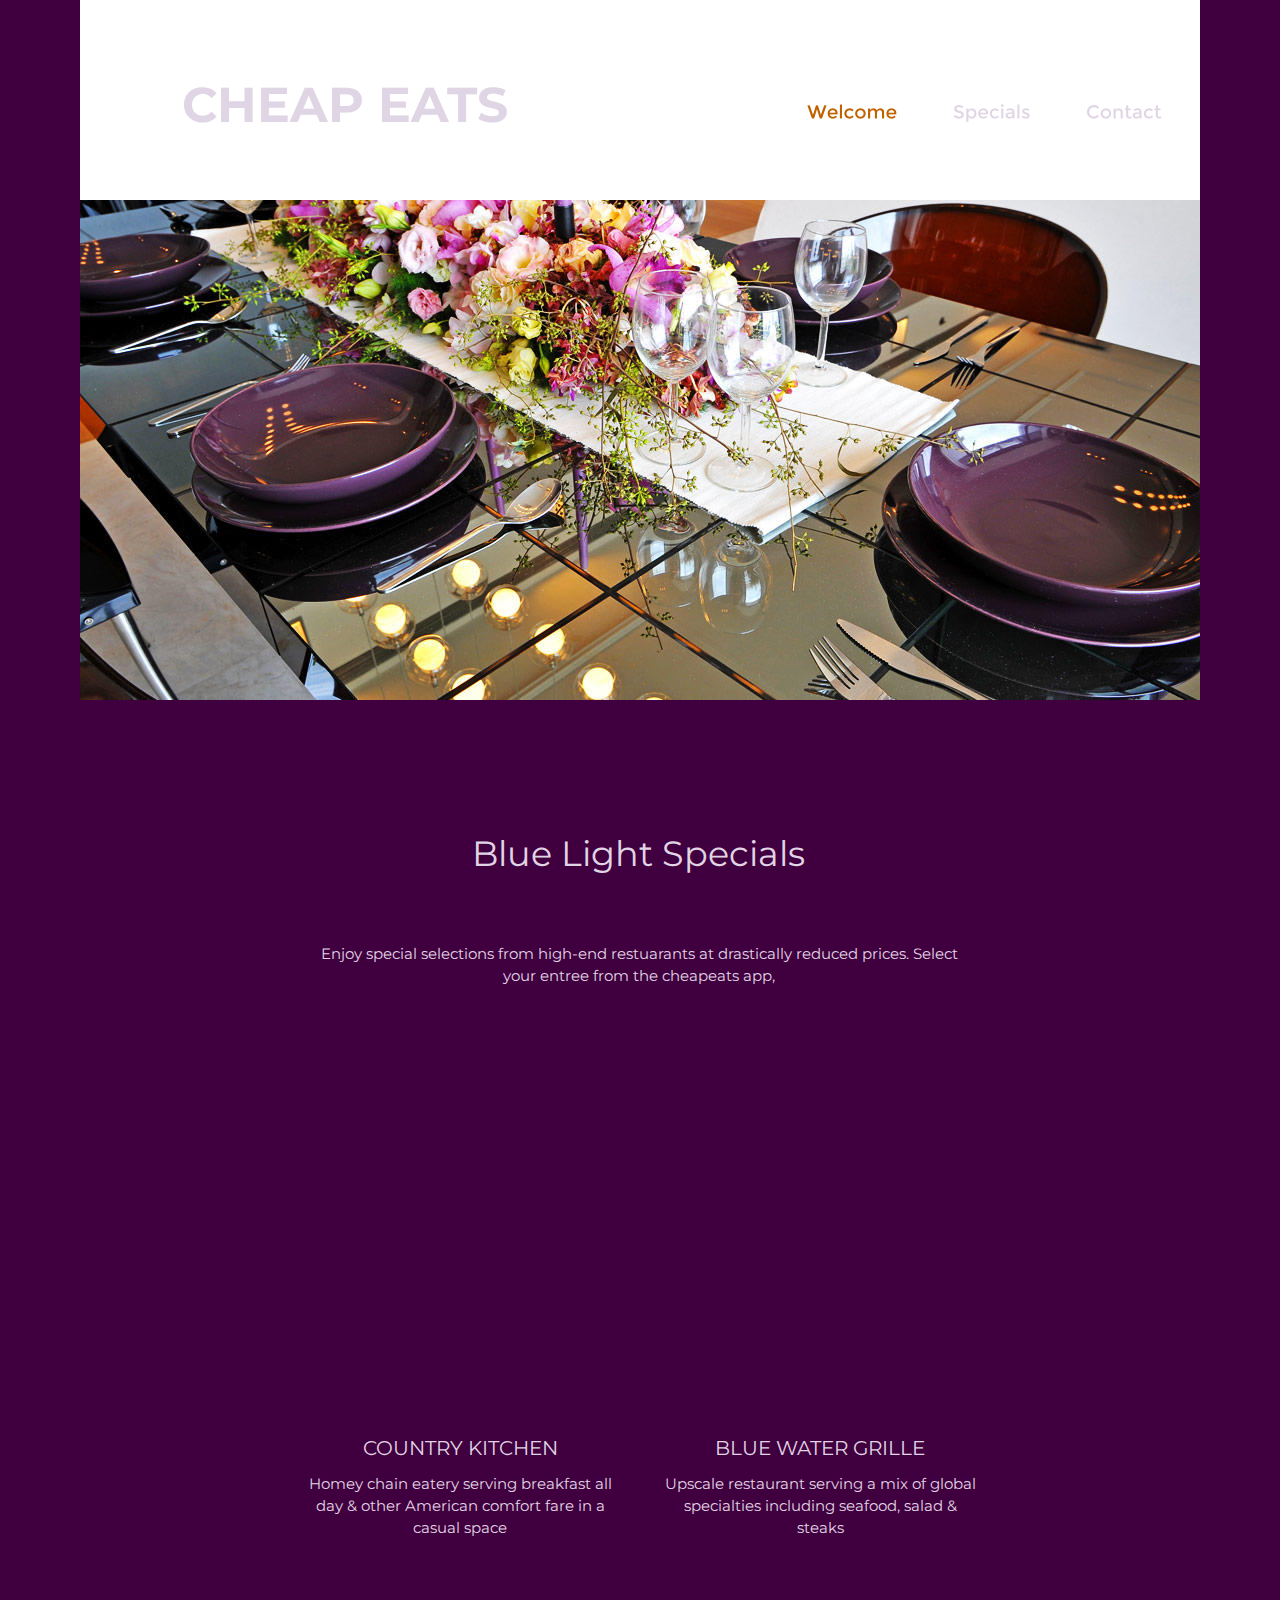
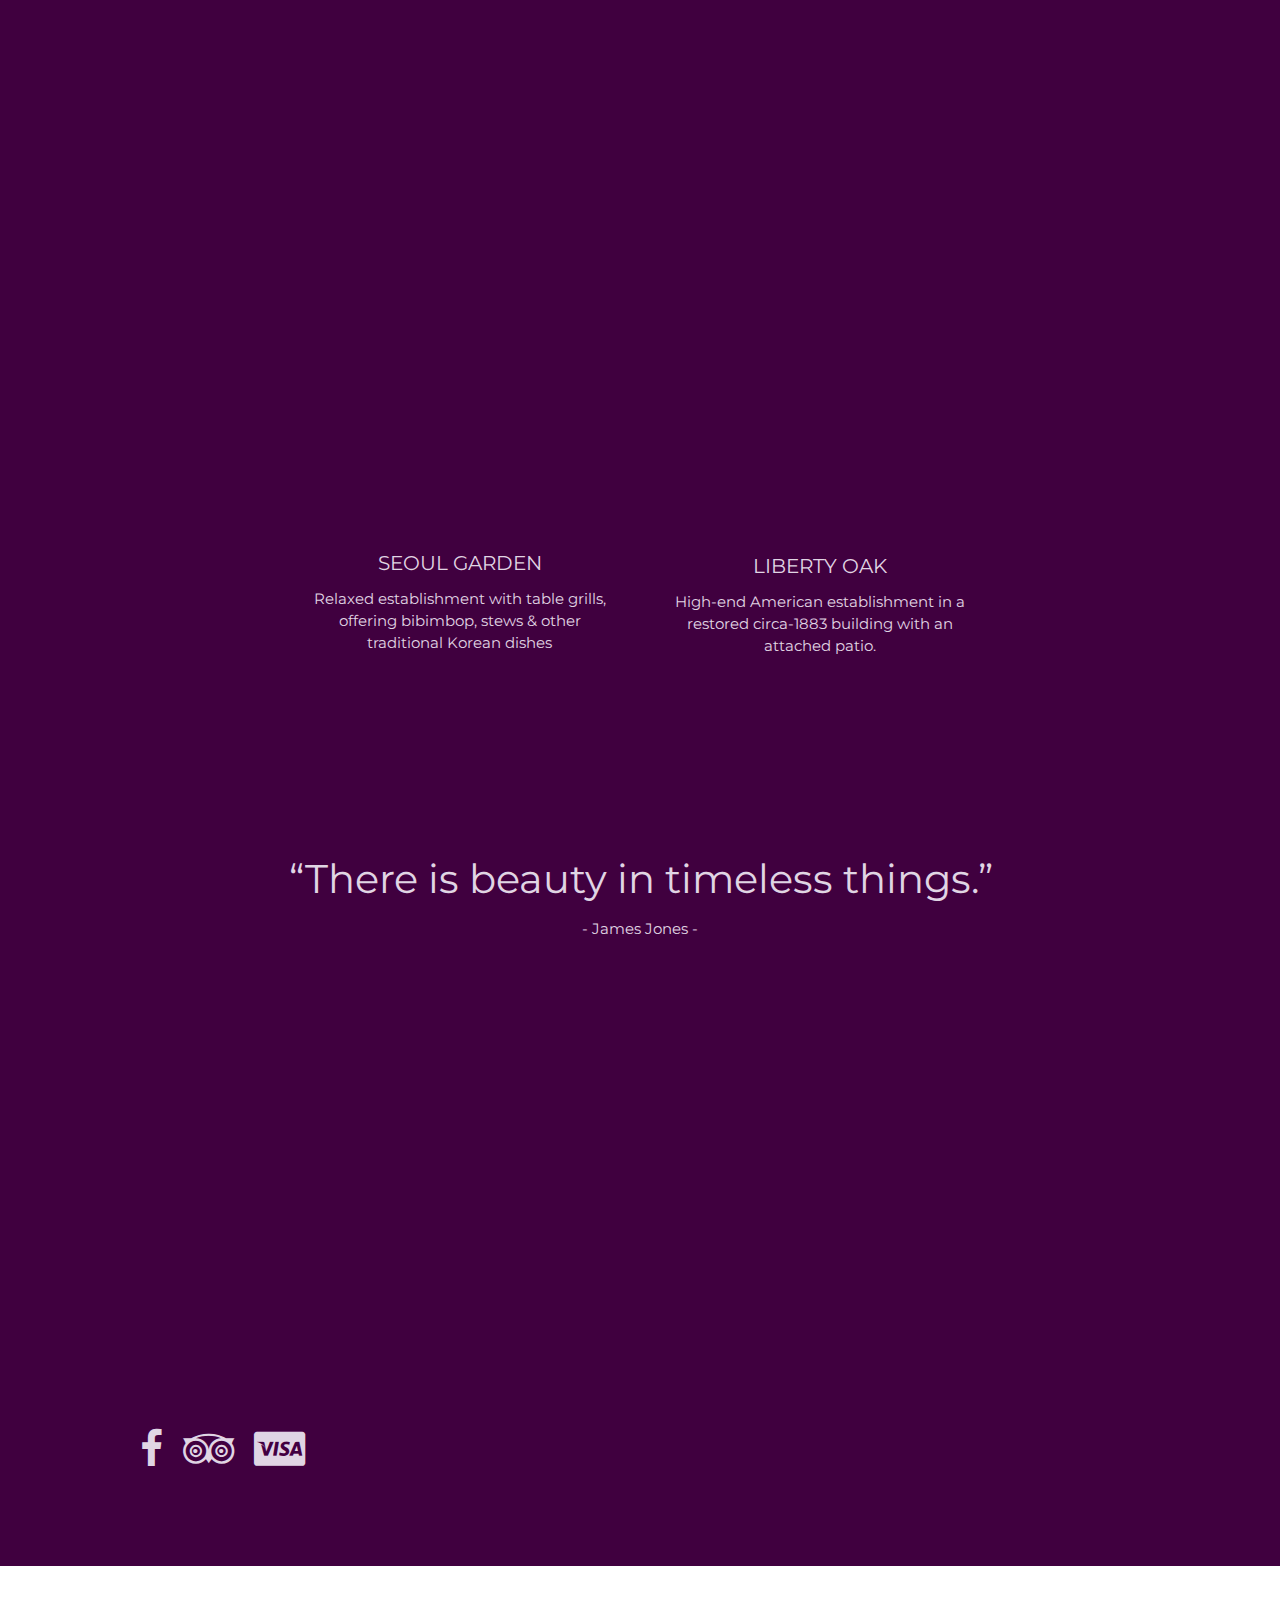
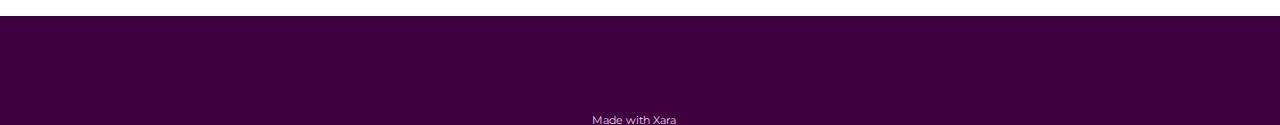
<file: index.htm>
<!DOCTYPE html>
<html>
<head>
 <meta http-equiv="X-UA-Compatible" content="IE=EDGE"/>
 <meta charset="utf-8"/>
 <meta name="Generator" content="Xara HTML filter v.8.8.0.483"/>
 <meta name="XAR Files" content="index_htm_files/xr_files.txt"/>
 <title>index</title>
 <meta name="viewport" content="width=device-width, initial-scale=1" />
 <link rel="stylesheet" href="index_htm_files/xr_fonts.css"/>
 <script><!--
 if(navigator.userAgent.indexOf('MSIE')!=-1 || navigator.userAgent.indexOf('Trident')!=-1){ document.write('<link rel="stylesheet" href="index_htm_files/xr_fontsie.css"/>');}
 --></script>
 <script>document.documentElement.className="xr_bgh0";</script>
 <link rel="stylesheet" href="index_htm_files/xr_main.css"/>
 <link rel="stylesheet" href="index_htm_files/xr_text.css"/>
 <link rel="stylesheet" href="index_htm_files/custom_styles.css"/>
 <script src="index_htm_files/roe.js"></script>
 <script src="index_htm_files/prs4.js"></script>
 <link rel="stylesheet" href="index_htm_files/xr_all.css" id="xr_mvcss"/>
 <!--[if lt IE 9]><link rel="stylesheet" href="index_htm_files/xr_ie.css"/><![endif]-->
 <script> var xr_multivar=1;xr_ios_ini2();</script>
 <script src="index_htm_files/jquery.js"></script>
 <link rel="stylesheet" href="index_htm_files/ani.css"/>
</head>
<body class="xr_bgb0">
<div class="xr_ap" id="xr_xrii"  style="width: 100%; height: 100%; min-width: 1120px; min-height: 3325px; top:0%; left:0%; overflow:hidden;">
<div class="xr_ap" id="xr_bph" style="width: 100%; height: 100%; left: 0px; top: 0px; overflow: hidden;">
<div class="xr_ar xr_mvp_2 xr_mvpo " style="width: 100%; height: 100%;">
<div class="xr_pbd">
</div>
</div>
</div>
<div class="xr_strb  xr_mvp_1 " style="top: 0px; left: 0px; width: 100%; min-width: 1120px; position: absolute;">
 <span class="xr_ar" style=" left: 0px; width: 100%; height: 50px; top: 3166px; position: absolute; background-color: #FFFFFF;"></span>
</div>
<div class="xr_strb  xr_mvp_2  xr_mvpo " style="top: 0px; left: 0px; width: 100%; min-width: 451px; position: absolute;">
 <span class="xr_ar" style=" left: 0px; width: 100%; height: 25px; top: 3551px; position: absolute; background-color: #FFFFFF;"></span>
</div>
<!--[if gte IE 9]><!-->
<div id="xr_xr" class="xr_noc" style="top:0px; position:relative; text-align:left; margin:0 auto;" onmousedown="xr_mm(event);">
<!--<![endif]-->
<!--[if lt IE 9]>
<div class="xr_ap" id="xr_xr" style="width: 1120px; height: 3325px; top:0px; left:50%; margin-left: -560px; text-align: left;">
<![endif]-->
 <script>var xr_xr=document.getElementById("xr_xr");xr_rxc();</script>
<div id="xr_td" class="xr_td">
<div id="xr_mvp_1" class="xr_mvp_1 xr_bgn_0_-768_4061" style="position:absolute; width:1120px; height:3325px;">
<div class="xr_ap xr_xri_" style="width: 1120px; height: 3325px;">
<div class="xr_group">
 <span class="xr_ar" style="left:0px;top:0px;width:1120px;height:200px; background-color: #FFFFFF;"></span>
</div>
<div class="xr_group">
 <div class="xr_txt Heading_1" style="position: absolute; left:102px; top:122px; width:308px; height:10px;font-size:48.71px;font-feature-settings:'kern','liga' 0,'clig' 0,'calt' 0;">
  <h1 class="xr_tl Heading_1" style="top: -47.14px;font-size:48.71px;margin:0;"><a href="./index.htm" onclick="return(xr_nn());" onmousemove="xr_mo(this,0)" ><span class="Heading_1" style="font-size:48.71px;">CHEAP EATS</span></a></h1>
 </div>
</div>
 <img class="xr_ap" id="CheapEatsSplashScreen" src="index_htm_files/4.jpg" alt="" title="" style="left:0px;top:200px;width:1120px;height:500px;"/>
 <div class="xr_txt xr_s0" style="position: absolute; left:219px; top:1418px; width:320px; height:10px;font-size:15px;font-feature-settings:'kern','liga' 0,'clig' 0,'calt' 0;">
  <h2 class="xr_tc Heading_2" style="left: 50.83px; top: 18px; width: 221px;margin:0;">COUNTRY KITCHEN</h2>
  <span class="xr_tc Normal_Text" style="left: -8.15px; top: 55.81px; width: 343px;font-size:15px;">Homey chain eatery serving breakfast all </span>
  <span class="xr_tc Normal_Text" style="left: -0.89px; top: 77.75px; width: 328px;font-size:15px;">day & other American comfort fare in a </span>
  <span class="xr_tc Normal_Text" style="left: 108.31px; top: 99.68px; width: 106px;font-size:15px;">casual space</span>
 </div>
<div class="xr_group">
 <span class="xr_trigo_xr_ce0" style="display:block;position:absolute;left:221px;top:1098px;width:320px;height:320px;z-index:-1;"></span>
 <div class="xr_ap xr_ac" id="xr_xpxr_2" style="left:0; top:0; visibility: hidden; display: none;">
 <img class="xr_rn_ xr_ap" src="index_htm_files/74.jpg" alt="" title="" style="left:221px;top:1098px;width:320px;height:320px;"/>
 </div>
</div>
 <div class="xr_txt xr_s0" style="position: absolute; left:578px; top:1418px; width:320px; height:10px;font-size:15px;font-feature-settings:'kern','liga' 0,'clig' 0,'calt' 0;">
  <h2 class="xr_tc Heading_2" style="left: 45.95px; top: 18px; width: 233px;margin:0;">BLUE WATER GRILLE</h2>
  <span class="xr_tc Normal_Text" style="left: -11.85px; top: 55.81px; width: 353px;font-size:15px;">Upscale restaurant serving a mix of global </span>
  <span class="xr_tc Normal_Text" style="left: 7.63px; top: 77.75px; width: 314px;font-size:15px;">specialties including seafood, salad & </span>
  <span class="xr_tc Normal_Text" style="left: 136.02px; top: 99.68px; width: 53px;font-size:15px;">steaks</span>
 </div>
<div class="xr_group">
 <span class="xr_trigo_xr_ce1" style="display:block;position:absolute;left:580px;top:1098px;width:320px;height:320px;z-index:-1;"></span>
 <div class="xr_ap xr_ac" id="xr_xpxr_4" style="left:0; top:0; visibility: hidden; display: none;">
 <img class="xr_rn_ xr_ap" src="index_htm_files/75.jpg" alt="" title="" style="left:580px;top:1098px;width:320px;height:320px;"/>
 </div>
</div>
 <div class="xr_txt xr_s0" style="position: absolute; left:220px; top:2133px; width:320px; height:10px;font-size:15px;font-feature-settings:'kern','liga' 0,'clig' 0,'calt' 0;">
  <h2 class="xr_tc Heading_2" style="left: 69.64px; top: 18px; width: 181px;margin:0;">SEOUL GARDEN</h2>
  <span class="xr_tc Normal_Text" style="left: -3.6px; top: 55.81px; width: 332px;font-size:15px;">Relaxed establishment with table grills, </span>
  <span class="xr_tc Normal_Text" style="left: 22.39px; top: 77.75px; width: 280px;font-size:15px;">offering bibimbop, stews & other </span>
  <span class="xr_tc Normal_Text" style="left: 56.45px; top: 99.68px; width: 207px;font-size:15px;">traditional Korean dishes</span>
 </div>
<div class="xr_group">
 <span class="xr_trigo_xr_ce2" style="display:block;position:absolute;left:221px;top:1813px;width:320px;height:320px;z-index:-1;"></span>
 <div class="xr_ap xr_ac" id="xr_xpxr_6" style="left:0; top:0; visibility: hidden; display: none;">
 <img class="xr_rn_ xr_ap" src="index_htm_files/76.jpg" alt="" title="" style="left:221px;top:1813px;width:320px;height:320px;"/>
 </div>
</div>
 <div class="xr_txt xr_s0" style="position: absolute; left:579px; top:2136px; width:320px; height:10px;font-size:15px;font-feature-settings:'kern','liga' 0,'clig' 0,'calt' 0;">
  <h2 class="xr_tc Heading_2" style="left: 86.99px; top: 18px; width: 149px;margin:0;">LIBERTY OAK</h2>
  <span class="xr_tc Normal_Text" style="left: 0.88px; top: 55.81px; width: 325px;font-size:15px;">High-end American establishment in a </span>
  <span class="xr_tc Normal_Text" style="left: 11.86px; top: 77.75px; width: 303px;font-size:15px;">restored circa-1883 building with an </span>
  <span class="xr_tc Normal_Text" style="left: 97.93px; top: 99.68px; width: 127px;font-size:15px;">attached patio.</span>
 </div>
<div class="xr_group">
 <span class="xr_trigo_xr_ce3" style="display:block;position:absolute;left:580px;top:1816px;width:320px;height:320px;z-index:-1;"></span>
 <div class="xr_ap xr_ac" id="xr_xpxr_8" style="left:0; top:0; visibility: hidden; display: none;">
 <img class="xr_rn_ xr_ap" src="index_htm_files/77.jpg" alt="" title="" style="left:580px;top:1816px;width:320px;height:320px;"/>
 </div>
</div>
 <div class="xr_txt xr_s0" style="position: absolute; left:203px; top:2493px; width:711px; height:10px;font-feature-settings:'kern','liga' 0,'clig' 0,'calt' 0;">
  <span class="xr_tc Big_Text" style="left: -35.39px; top: -38.71px; width: 786px;">“There is beauty in timeless things.”</span>
  <span class="xr_tc Normal_Text" style="left: 291.31px; top: 25.91px; width: 132px;font-size:15px;">- James Jones -</span>
 </div>
<div class="xr_group">
</div>
<div class="xr_group">
 <div class="xr_txt Normal_Text Small_Text" style="position: absolute; left:512px; top:3324px; width:85px; height:10px;font-feature-settings:'kern','liga' 0,'clig' 0,'calt' 0;">
  <span class="xr_tl Normal_Text Small_Text" style="top: -10.65px;"><a href="http://www.xara.com/link/?1212140" onclick="return(xr_nn());" onmousemove="xr_mo(this,0)" >Made with Xara</a></span>
 </div>
</div>
 <div class="xr_txt xr_s0" style="position: absolute; left:219px; top:918px; width:655px; height:10px;font-feature-settings:'kern','liga' 0,'clig' 0,'calt' 0;">
  <span class="xr_tc Normal_Text" style="left: -20.57px; top: 25.91px; width: 726px;font-size:15px;">Enjoy special selections from high-end restuarants at drastically reduced prices. Select </span>
  <span class="xr_tc Normal_Text" style="left: 187.46px; top: 47.85px; width: 310px;font-size:15px;">your entree from the cheapeats app, </span>
 </div>
<div class="xr_group">
 <div class="xr_txt Icon_Small" style="position: absolute; left:40px; top:3063px; width:186px; height:10px;font-size:40px;font-feature-settings:'kern','liga' 0,'clig' 0,'calt' 0;color:#E0D5E4;">
  <span class="xr_tl Icon_Small" style="top: -34.28px;font-size:40px;color:#E0D5E4;">&#32;&nbsp;<a href="http://www.xara.com/link" onclick="return(xr_nn());" onmousemove="xr_mo(this,0)" ></a>&nbsp; <a href="http://www.xara.com/link" onclick="return(xr_nn());" onmousemove="xr_mo(this,0)" ></a>&nbsp; <a href="http://www.xara.com/link" onclick="return(xr_nn());" onmousemove="xr_mo(this,0)" ></a></span>
 </div>
</div>
<div class="xr_xpos" style="position:absolute; left: 701px; top: 87px; width:406px; height:50px;">
<div id="xr_nb1" class="xr_ar">
 <div class="xr_ar xr_nb0">
 <a href="javascript:;" onclick="return(xr_nn());">
  <img class="xr_rn_ xr_ap" src="index_htm_files/137.png" alt="Welcome" title="" onmousemove="xr_mo(this,0,event)" style="left:0px;top:0px;width:141px;height:50px;"/>
  <img class="xr_rn_ xr_ap xr_rs" src="index_htm_files/141.png" alt="Welcome" title="" onmousemove="xr_mo(this,0)" style="left:0px;top:0px;width:141px;height:50px;"/>
 </a>
 </div>
 <div class="xr_ar xr_nb0">
 <a href="specials.htm" onclick="return(xr_nn());">
  <img class="xr_rn_ xr_ap" src="index_htm_files/138.png" alt="Specials" title="" onmousemove="xr_mo(this,0,event)" style="left:147px;top:0px;width:128px;height:50px;"/>
  <img class="xr_rn_ xr_ap xr_ro xr_ro0 xr_tt3" src="index_htm_files/142.png" alt="Specials" title="" onmousemove="xr_mo(this,0)" style="left:147px;top:0px;width:128px;height:50px;"/>
 </a>
 </div>
 <div class="xr_ar xr_nb0">
 <a href="contact.htm" target="_self" onclick="return(xr_nn());">
  <img class="xr_rn_ xr_ap" src="index_htm_files/139.png" alt="Contact" title="" onmousemove="xr_mo(this,0,event)" style="left:280px;top:0px;width:126px;height:50px;"/>
  <img class="xr_rn_ xr_ap xr_ro xr_ro0 xr_tt3" src="index_htm_files/143.png" alt="Contact" title="" onmousemove="xr_mo(this,0)" style="left:280px;top:0px;width:126px;height:50px;"/>
 </a>
 </div>
</div>
</div>
 <div class="xr_txt Big_Text" style="position: absolute; left:559px; top:803px; width:328px; height:10px;font-size:35.09px;font-feature-settings:'kern','liga' 0,'clig' 0,'calt' 0;">
  <span class="xr_tc Big_Text" style="left: -183.1px; top: 28.88px; width: 366px;font-size:35.09px;">Blue Light Specials</span>
 </div>
 <div id="xr_xo0" class="xr_ap" style="left:0; top:0; width:1120px; height:100px; visibility:hidden; z-index:3;">
 <a href="" onclick="return(false);" onmousedown="xr_ppir(this);">
 </a>
 </div>
 <div id="xr_xd0"></div>
</div>
</div>
<div id="xr_mvp_2" class="xr_mvp_2 xr_bgn_1_-768_4312 xr_mvpo" style="position:absolute; width:451px; height:3576px;">
<div class="xr_ap xr_xri_" style="width: 451px; height: 3576px;">
<div class="xr_group">
 <span class="xr_ar" style="left:-57px;top:5px;width:566px;height:50px; background-color: #FFFFFF;"></span>
</div>
<div class="xr_group">
 <div class="xr_txt Heading_1" style="position: absolute; left:-32px; top:44px; width:155px; height:10px;font-size:40.08px;font-feature-settings:'kern','liga' 0,'clig' 0,'calt' 0;">
  <h1 class="xr_tl Heading_1" style="top: -38.79px;font-size:40.08px;margin:0;"><span class="Heading_1" style="width:156.88px;font-size:40.08px;display:inline-block;-ms-transform-origin: 0%;-webkit-transform-origin: 0%;transform-origin: 0%;-webkit-transform: scaleX(0.609);-moz-transform: scaleX(0.609);-o-transform: scaleX(0.609);transform: scaleX(0.609);"><a href="./index.htm" onclick="return(xr_nn());" onmousemove="xr_mo(this,6)" >CHEAP EATS</a></span></h1>
 </div>
</div>
 <img class="xr_rn_ xr_ap" src="index_htm_files/87.jpg" alt="" title="" style="left:-58px;top:55px;width:566px;height:375px;"/>
 <div class="xr_txt xr_s0" style="position: absolute; left:68px; top:1075px; width:316px; height:10px;font-feature-settings:'kern','liga' 0,'clig' 0,'calt' 0;">
  <h2 class="xr_tc Heading_2" style="left: 58.68px; top: 18px; width: 199px;font-size:18px;margin:0;">COUNTRY KITCHEN</h2>
  <span class="xr_tc Normal_Text" style="left: -0.04px; top: 53.13px; width: 320px;">Homey chain eatery serving breakfast all </span>
  <span class="xr_tc Normal_Text" style="left: 6.73px; top: 73.6px; width: 306px;">day & other American comfort fare in a </span>
  <span class="xr_tc Normal_Text" style="left: 108.65px; top: 94.08px; width: 99px;">casual space</span>
 </div>
<div class="xr_group">
 <img class="xr_rn_ xr_ap" src="index_htm_files/81.jpg" alt="" title="" style="left:68px;top:759px;width:316px;height:316px;"/>
</div>
 <div class="xr_txt xr_s0" style="position: absolute; left:68px; top:1723px; width:317px; height:10px;font-feature-settings:'kern','liga' 0,'clig' 0,'calt' 0;">
  <h2 class="xr_tc Heading_2" style="left: 53.56px; top: 18px; width: 210px;font-size:18px;margin:0;">BLUE WATER GRILLE</h2>
  <span class="xr_tc Normal_Text" style="left: -4.27px; top: 53.13px; width: 329px;">Upscale restaurant serving a mix of global </span>
  <span class="xr_tc Normal_Text" style="left: -12.77px; top: 73.6px; width: 343px;">specialties including seafood, salad & steaks</span>
 </div>
<div class="xr_group">
 <img class="xr_rn_ xr_ap" src="index_htm_files/82.jpg" alt="" title="" style="left:68px;top:1406px;width:317px;height:317px;"/>
</div>
 <div class="xr_txt xr_s0" style="position: absolute; left:68px; top:2256px; width:317px; height:10px;font-feature-settings:'kern','liga' 0,'clig' 0,'calt' 0;">
  <h2 class="xr_tc Heading_2" style="left: 77.02px; top: 18px; width: 163px;font-size:18px;margin:0;">SEOUL GARDEN</h2>
  <span class="xr_tc Normal_Text" style="left: 5.65px; top: 53.13px; width: 310px;">Relaxed establishment with table grills, </span>
  <span class="xr_tc Normal_Text" style="left: -12.23px; top: 73.6px; width: 345px;">offering bibimbop, stews & other traditional </span>
  <span class="xr_tc Normal_Text" style="left: 103.83px; top: 94.08px; width: 109px;">Korean dishes</span>
 </div>
<div class="xr_group">
 <img class="xr_rn_ xr_ap" src="index_htm_files/83.jpg" alt="" title="" style="left:68px;top:1939px;width:317px;height:317px;"/>
</div>
 <div class="xr_txt xr_s0" style="position: absolute; left:68px; top:2787px; width:317px; height:10px;font-feature-settings:'kern','liga' 0,'clig' 0,'calt' 0;">
  <h2 class="xr_tc Heading_2" style="left: 91.64px; top: 18px; width: 134px;font-size:18px;margin:0;">LIBERTY OAK</h2>
  <span class="xr_tc Normal_Text" style="left: 8.8px; top: 53.13px; width: 303px;">High-end American establishment in a </span>
  <span class="xr_tc Normal_Text" style="left: 19.05px; top: 73.6px; width: 283px;">restored circa-1883 building with an </span>
  <span class="xr_tc Normal_Text" style="left: 99.37px; top: 94.08px; width: 118px;">attached patio.</span>
 </div>
<div class="xr_group">
 <img class="xr_rn_ xr_ap" src="index_htm_files/84.jpg" alt="" title="" style="left:68px;top:2470px;width:317px;height:317px;"/>
</div>
 <div class="xr_txt xr_s0" style="position: absolute; left:48px; top:3035px; width:275px; height:10px;font-size:30px;font-feature-settings:'kern','liga' 0,'clig' 0,'calt' 0;">
  <span class="xr_tc Big_Text" style="left: 4.3px; top: -29.03px; width: 316px;font-size:30px;">“There is beauty in </span>
  <span class="xr_tc Big_Text" style="left: 21.14px; top: 11.19px; width: 274px;font-size:30px;">timeless things.”</span>
  <span class="xr_tc Normal_Text" style="left: 96.23px; top: 62.4px; width: 124px;">- James Jones -</span>
 </div>
<div class="xr_group">
</div>
<div class="xr_group">
 <div class="xr_txt Normal_Text Small_Text" style="position: absolute; left:186px; top:3450px; width:77px; height:10px;font-size:10px;font-feature-settings:'kern','liga' 0,'clig' 0,'calt' 0;color:#BF6200;">
  <span class="xr_tl Normal_Text Small_Text" style="top: -9.68px;font-size:10px;color:#BF6200;"><span class="Normal_Text Small_Text" style="width:78.42px;font-size:10px;color:#BF6200;display:inline-block;-ms-transform-origin: 0%;-webkit-transform-origin: 0%;transform-origin: 0%;-webkit-transform: scaleX(0.992);-moz-transform: scaleX(0.992);-o-transform: scaleX(0.992);transform: scaleX(0.992);"><a href="http://www.xara.com/link/?1212140" onclick="return(xr_nn());" onmousemove="xr_mo(this,6)" >Made with Xara</a></span></span>
 </div>
</div>
<div class="xr_group">
 <div class="xr_txt Icon_Small" style="position: absolute; left:123px; top:3338px; width:186px; height:10px;font-size:40px;font-feature-settings:'kern','liga' 0,'clig' 0,'calt' 0;color:#E0D5E4;">
  <span class="xr_tl Icon_Small" style="top: -34.28px;font-size:40px;color:#E0D5E4;">&#32;&nbsp;<a href="http://www.xara.com/link%20" onclick="return(xr_nn());" onmousemove="xr_mo(this,6)" >&nbsp; </a>&nbsp; <a href="http://www.xara.com/link%20" onclick="return(xr_nn());" onmousemove="xr_mo(this,6)" ></a></span>
 </div>
</div>
 <div class="xr_txt xr_s0" style="position: absolute; left:72px; top:528px; width:310px; height:10px;font-size:30px;font-feature-settings:'kern','liga' 0,'clig' 0,'calt' 0;">
  <span class="xr_tc Normal_Text" style="left: 7.11px; top: 22.19px; width: 306px;">Enjoy special selections from high-end </span>
  <span class="xr_tc Normal_Text" style="left: 0.06px; top: 42.66px; width: 320px;">restuarants at drastically reduced prices. </span>
  <span class="xr_tc Normal_Text" style="left: -11.08px; top: 63.13px; width: 342px;">Select your entree from the cheapeats app, </span>
 </div>
<div class="xr_xpos" style="position:absolute; left: 187px; top: 10px; width:315px; height:40px;">
<div id="xr_nb5" class="xr_ar">
 <div class="xr_ar xr_nb0">
 <a href="javascript:;" onclick="return(xr_nn());">
  <img class="xr_rn_ xr_ap" src="index_htm_files/236.png" alt="Welcome" title="" onmousemove="xr_mo(this,6,event)" style="left:0px;top:0px;width:113px;height:40px;"/>
  <img class="xr_rn_ xr_ap xr_rs" src="index_htm_files/239.png" alt="Welcome" title="" onmousemove="xr_mo(this,6)" style="left:0px;top:0px;width:113px;height:40px;"/>
 </a>
 </div>
 <div class="xr_ar xr_nb0">
 <a href="specials.htm" onclick="return(xr_nn());">
  <img class="xr_rn_ xr_ap" src="index_htm_files/237.png" alt="Specials" title="" onmousemove="xr_mo(this,6,event)" style="left:112px;top:0px;width:103px;height:40px;"/>
  <img class="xr_rn_ xr_ap xr_ro xr_ro0 xr_tt3" src="index_htm_files/240.png" alt="Specials" title="" onmousemove="xr_mo(this,6)" style="left:112px;top:0px;width:103px;height:40px;"/>
 </a>
 </div>
 <div class="xr_ar xr_nb0">
 <a href="contact.htm" target="_self" onclick="return(xr_nn());">
  <img class="xr_rn_ xr_ap" src="index_htm_files/238.png" alt="Contact" title="" onmousemove="xr_mo(this,6,event)" style="left:214px;top:0px;width:101px;height:40px;"/>
  <img class="xr_rn_ xr_ap xr_ro xr_ro0 xr_tt3" src="index_htm_files/241.png" alt="Contact" title="" onmousemove="xr_mo(this,6)" style="left:214px;top:0px;width:101px;height:40px;"/>
 </a>
 </div>
</div>
</div>
 <div id="xr_xo6" class="xr_ap" style="left:0; top:0; width:451px; height:100px; visibility:hidden; z-index:3;">
 <a href="" onclick="return(false);" onmousedown="xr_ppir(this);">
 </a>
 </div>
 <div id="xr_xd6"></div>
</div>
</div>
</div>
</div>
</div >
<!--[if lt IE 7]><script src="index_htm_files/png.js"></script><![endif]-->
<!--[if IE]><script>xr_aeh()</script><![endif]--><!--[if !IE]>--><script>xr_htm();repMobFonts();window.addEventListener('load', xr_aeh, false);</script><!--<![endif]-->
</body>
</html>
</file>
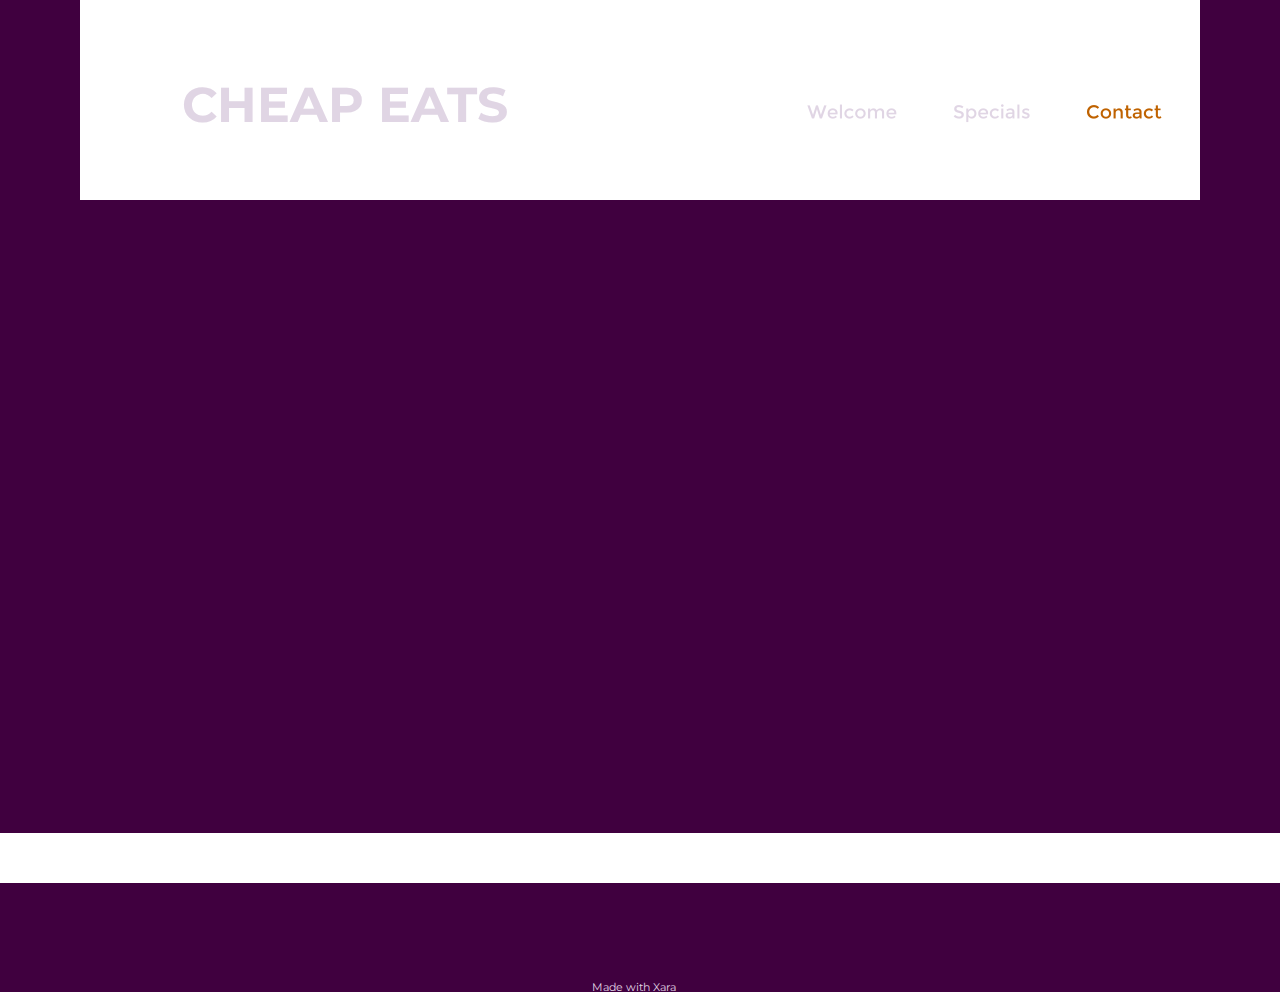
<file: contact.htm>
<!DOCTYPE html>
<html>
<head>
 <meta http-equiv="X-UA-Compatible" content="IE=EDGE"/>
 <meta charset="utf-8"/>
 <meta name="Generator" content="Xara HTML filter v.8.8.0.483"/>
 <meta name="XAR Files" content="index_htm_files/xr_files.txt"/>
 <title>contact</title>
 <meta name="viewport" content="width=device-width, initial-scale=1" />
 <link rel="stylesheet" href="index_htm_files/xr_fonts.css"/>
 <script><!--
 if(navigator.userAgent.indexOf('MSIE')!=-1 || navigator.userAgent.indexOf('Trident')!=-1){ document.write('<link rel="stylesheet" href="index_htm_files/xr_fontsie.css"/>');}
 --></script>
 <script>document.documentElement.className="xr_bgh4";</script>
 <link rel="stylesheet" href="index_htm_files/xr_main.css"/>
 <link rel="stylesheet" href="index_htm_files/xr_text.css"/>
 <link rel="stylesheet" href="index_htm_files/custom_styles.css"/>
 <script src="index_htm_files/roe.js"></script>
 <script src="index_htm_files/prs4.js"></script>
 <link rel="stylesheet" href="index_htm_files/xr_all.css" id="xr_mvcss"/>
 <!--[if lt IE 9]><link rel="stylesheet" href="index_htm_files/xr_ie.css"/><![endif]-->
 <script> var xr_multivar=1;xr_ios_ini2();</script>
 <script src="index_htm_files/jquery.js"></script>
 <link rel="stylesheet" href="index_htm_files/ani.css"/>
</head>
<body class="xr_bgb4">
<div class="xr_ap" id="xr_xrii"  style="width: 100%; height: 100%; min-width: 1120px; min-height: 992px; top:0%; left:0%; overflow:hidden;">
<div class="xr_ap" id="xr_bph" style="width: 100%; height: 100%; left: 0px; top: 0px; overflow: hidden;">
<div class="xr_ar xr_mvp_6 xr_mvpo " style="width: 100%; height: 100%;">
<div class="xr_pbd">
</div>
</div>
</div>
<div class="xr_strb  xr_mvp_5 " style="top: 0px; left: 0px; width: 100%; min-width: 1120px; position: absolute;">
 <span class="xr_ar" style=" left: 0px; width: 100%; height: 50px; top: 833px; position: absolute; background-color: #FFFFFF;"></span>
</div>
<div class="xr_strb  xr_mvp_6  xr_mvpo " style="top: 0px; left: 0px; width: 100%; min-width: 451px; position: absolute;">
 <span class="xr_ar" style=" left: 0px; width: 100%; height: 25px; top: 633px; position: absolute; background-color: #FFFFFF;"></span>
</div>
<!--[if gte IE 9]><!-->
<div id="xr_xr" class="xr_noc" style="top:0px; position:relative; text-align:left; margin:0 auto;" onmousedown="xr_mm(event);">
<!--<![endif]-->
<!--[if lt IE 9]>
<div class="xr_ap" id="xr_xr" style="width: 1120px; height: 992px; top:0px; left:50%; margin-left: -560px; text-align: left;">
<![endif]-->
 <script>var xr_xr=document.getElementById("xr_xr");xr_rxc();</script>
<div id="xr_td" class="xr_td">
<div id="xr_mvp_5" class="xr_mvp_5 xr_bgn_4_-768_1728" style="position:absolute; width:1120px; height:992px;">
<div class="xr_ap xr_xri_" style="width: 1120px; height: 992px;">
<div class="xr_group">
 <span class="xr_ar" style="left:0px;top:0px;width:1120px;height:200px; background-color: #FFFFFF;"></span>
</div>
<div class="xr_group">
 <div class="xr_txt Heading_1" style="position: absolute; left:102px; top:122px; width:308px; height:10px;font-size:48.71px;font-feature-settings:'kern','liga' 0,'clig' 0,'calt' 0;">
  <h1 class="xr_tl Heading_1" style="top: -47.14px;font-size:48.71px;margin:0;"><a href="./index.htm" onclick="return(xr_nn());" onmousemove="xr_mo(this,25)" ><span class="Heading_1" style="font-size:48.71px;">CHEAP EATS</span></a></h1>
 </div>
</div>
<div class="xr_group">
</div>
<div class="xr_group">
 <div class="xr_txt Normal_Text Small_Text" style="position: absolute; left:512px; top:991px; width:85px; height:10px;font-feature-settings:'kern','liga' 0,'clig' 0,'calt' 0;">
  <span class="xr_tl Normal_Text Small_Text" style="top: -10.65px;"><a href="http://www.xara.com/link/?1212140" onclick="return(xr_nn());" onmousemove="xr_mo(this,25)" >Made with Xara</a></span>
 </div>
</div>
<div class="xr_xpos" style="position:absolute; left: 701px; top: 87px; width:406px; height:50px;">
<div id="xr_nb15" class="xr_ar">
 <div class="xr_ar xr_nb0">
 <a href="index.htm" target="_self" onclick="return(xr_nn());">
  <img class="xr_rn_ xr_ap" src="index_htm_files/137.png" alt="Welcome" title="" onmousemove="xr_mo(this,25,event)" style="left:0px;top:0px;width:141px;height:50px;"/>
  <img class="xr_rn_ xr_ap xr_ro xr_ro0 xr_tt3" src="index_htm_files/141.png" alt="Welcome" title="" onmousemove="xr_mo(this,25)" style="left:0px;top:0px;width:141px;height:50px;"/>
 </a>
 </div>
 <div class="xr_ar xr_nb0">
 <a href="specials.htm" onclick="return(xr_nn());">
  <img class="xr_rn_ xr_ap" src="index_htm_files/138.png" alt="Specials" title="" onmousemove="xr_mo(this,25,event)" style="left:147px;top:0px;width:128px;height:50px;"/>
  <img class="xr_rn_ xr_ap xr_ro xr_ro0 xr_tt3" src="index_htm_files/142.png" alt="Specials" title="" onmousemove="xr_mo(this,25)" style="left:147px;top:0px;width:128px;height:50px;"/>
 </a>
 </div>
 <div class="xr_ar xr_nb0">
 <a href="javascript:;" onclick="return(xr_nn());">
  <img class="xr_rn_ xr_ap" src="index_htm_files/139.png" alt="Contact" title="" onmousemove="xr_mo(this,25,event)" style="left:280px;top:0px;width:126px;height:50px;"/>
  <img class="xr_rn_ xr_ap xr_rs" src="index_htm_files/143.png" alt="Contact" title="" onmousemove="xr_mo(this,25)" style="left:280px;top:0px;width:126px;height:50px;"/>
 </a>
 </div>
</div>
</div>
<div class="xr_noreset " style="position: absolute; left:0px;top:200px;width:1120px;height:586px; overflow: hidden;">
<div class="mapouter"><div class="gmap_canvas"><iframe width="1120" height="600" id="gmap_canvas" src="https://maps.google.com/maps?q=university of north carolina greensboro&t=k&z=13&ie=UTF8&iwloc=&output=embed" frameborder="0" scrolling="no" marginheight="0" marginwidth="0"></iframe>embed map <a href="http://www.embedgooglemap.net">embedgooglemap.net</a></div><style>.mapouter{overflow:hidden;height:600px;width:1120px;}.gmap_canvas {background:none!important;height:600px;width:1120px;}</style></div>
</div>
 <div id="xr_xo25" class="xr_ap" style="left:0; top:0; width:1120px; height:100px; visibility:hidden; z-index:3;">
 <a href="" onclick="return(false);" onmousedown="xr_ppir(this);">
 </a>
 </div>
 <div id="xr_xd25"></div>
</div>
</div>
<div id="xr_mvp_6" class="xr_mvp_6 xr_bgn_5_-768_1394 xr_mvpo" style="position:absolute; width:451px; height:658px;">
<div class="xr_ap xr_xri_" style="width: 451px; height: 658px;">
<div class="xr_group">
 <span class="xr_ar" style="left:-57px;top:5px;width:566px;height:50px; background-color: #FFFFFF;"></span>
</div>
<div class="xr_group">
 <div class="xr_txt Heading_1" style="position: absolute; left:-32px; top:44px; width:155px; height:10px;font-size:40.08px;font-feature-settings:'kern','liga' 0,'clig' 0,'calt' 0;">
  <h1 class="xr_tl Heading_1" style="top: -38.79px;font-size:40.08px;margin:0;"><span class="Heading_1" style="width:156.88px;font-size:40.08px;display:inline-block;-ms-transform-origin: 0%;-webkit-transform-origin: 0%;transform-origin: 0%;-webkit-transform: scaleX(0.609);-moz-transform: scaleX(0.609);-o-transform: scaleX(0.609);transform: scaleX(0.609);"><a href="./index.htm" onclick="return(xr_nn());" onmousemove="xr_mo(this,32)" >CHEAP EATS</a></span></h1>
 </div>
</div>
<div class="xr_group">
</div>
<div class="xr_group">
 <div class="xr_txt Normal_Text Small_Text" style="position: absolute; left:186px; top:532px; width:77px; height:10px;font-size:10px;font-feature-settings:'kern','liga' 0,'clig' 0,'calt' 0;color:#BF6200;">
  <span class="xr_tl Normal_Text Small_Text" style="top: -9.68px;font-size:10px;color:#BF6200;"><span class="Normal_Text Small_Text" style="width:78.42px;font-size:10px;color:#BF6200;display:inline-block;-ms-transform-origin: 0%;-webkit-transform-origin: 0%;transform-origin: 0%;-webkit-transform: scaleX(0.992);-moz-transform: scaleX(0.992);-o-transform: scaleX(0.992);transform: scaleX(0.992);"><a href="http://www.xara.com/link/?1212140" onclick="return(xr_nn());" onmousemove="xr_mo(this,32)" >Made with Xara</a></span></span>
 </div>
</div>
<div class="xr_group">
 <div class="xr_txt Icon_Small" style="position: absolute; left:123px; top:420px; width:186px; height:10px;font-size:40px;font-feature-settings:'kern','liga' 0,'clig' 0,'calt' 0;color:#E0D5E4;">
  <span class="xr_tl Icon_Small" style="top: -34.28px;font-size:40px;color:#E0D5E4;">&#32;&nbsp;<a href="http://www.xara.com/link%20" onclick="return(xr_nn());" onmousemove="xr_mo(this,32)" >&nbsp; </a>&nbsp; <a href="http://www.xara.com/link%20" onclick="return(xr_nn());" onmousemove="xr_mo(this,32)" ></a></span>
 </div>
</div>
<div class="xr_xpos" style="position:absolute; left: 361px; top: 5px; width:50px; height:51px;">
<div id="xr_nb19" class="xr_ar">
 <div class="xr_ar xr_nb0">
 <a href="javascript:;" onclick="return(xr_nn());">
  <img class="xr_rn_ xr_ap" src="index_htm_files/257.png" alt="" title="" style="left:0px;top:0px;width:50px;height:51px;"/>
 </a>
  <div class="xr_nb2 xr_nb5 xr_smp0_-50" style="left:0px; top:51px; min-width:50px;">
  <ul class="xr_nb4">
   <li><a href="./rooms.htm">rooms</a>
   </li>
   <li><a href="./service.htm">service</a>
   </li>
   <li><a href="index.htm">restaurant</a>
   </li>
   <li><a href="specials.htm">specials</a>
   </li>
   <li><a href="contact.htm">contact</a>
   </li>
  </ul>
  </div>
 </div>
</div>
</div>
<div class="xr_noreset " style="position: absolute; left:1px;top:60px;width:450px;height:280px; overflow: hidden;">
<div class="mapouter"><div class="gmap_canvas"><iframe width="450" height="280" id="gmap_canvas" src="https://maps.google.com/maps?q=university of north carolina greensboro&t=k&z=13&ie=UTF8&iwloc=&output=embed" frameborder="0" scrolling="no" marginheight="0" marginwidth="0"></iframe>google maps erstellen <a href="http://www.pureblack.de/google-maps/">pureblack.de</a></div><style>.mapouter{overflow:hidden;height:280px;width:450px;}.gmap_canvas {background:none!important;height:280px;width:450px;}</style></div>
</div>
 <div id="xr_xo32" class="xr_ap" style="left:0; top:0; width:451px; height:100px; visibility:hidden; z-index:3;">
 <a href="" onclick="return(false);" onmousedown="xr_ppir(this);">
 </a>
 </div>
 <div id="xr_xd32"></div>
</div>
</div>
</div>
</div>
</div >
<!--[if lt IE 7]><script src="index_htm_files/png.js"></script><![endif]-->
<!--[if IE]><script>xr_aeh()</script><![endif]--><!--[if !IE]>--><script>xr_htm();repMobFonts();window.addEventListener('load', xr_aeh, false);</script><!--<![endif]-->
</body>
</html>
</file>
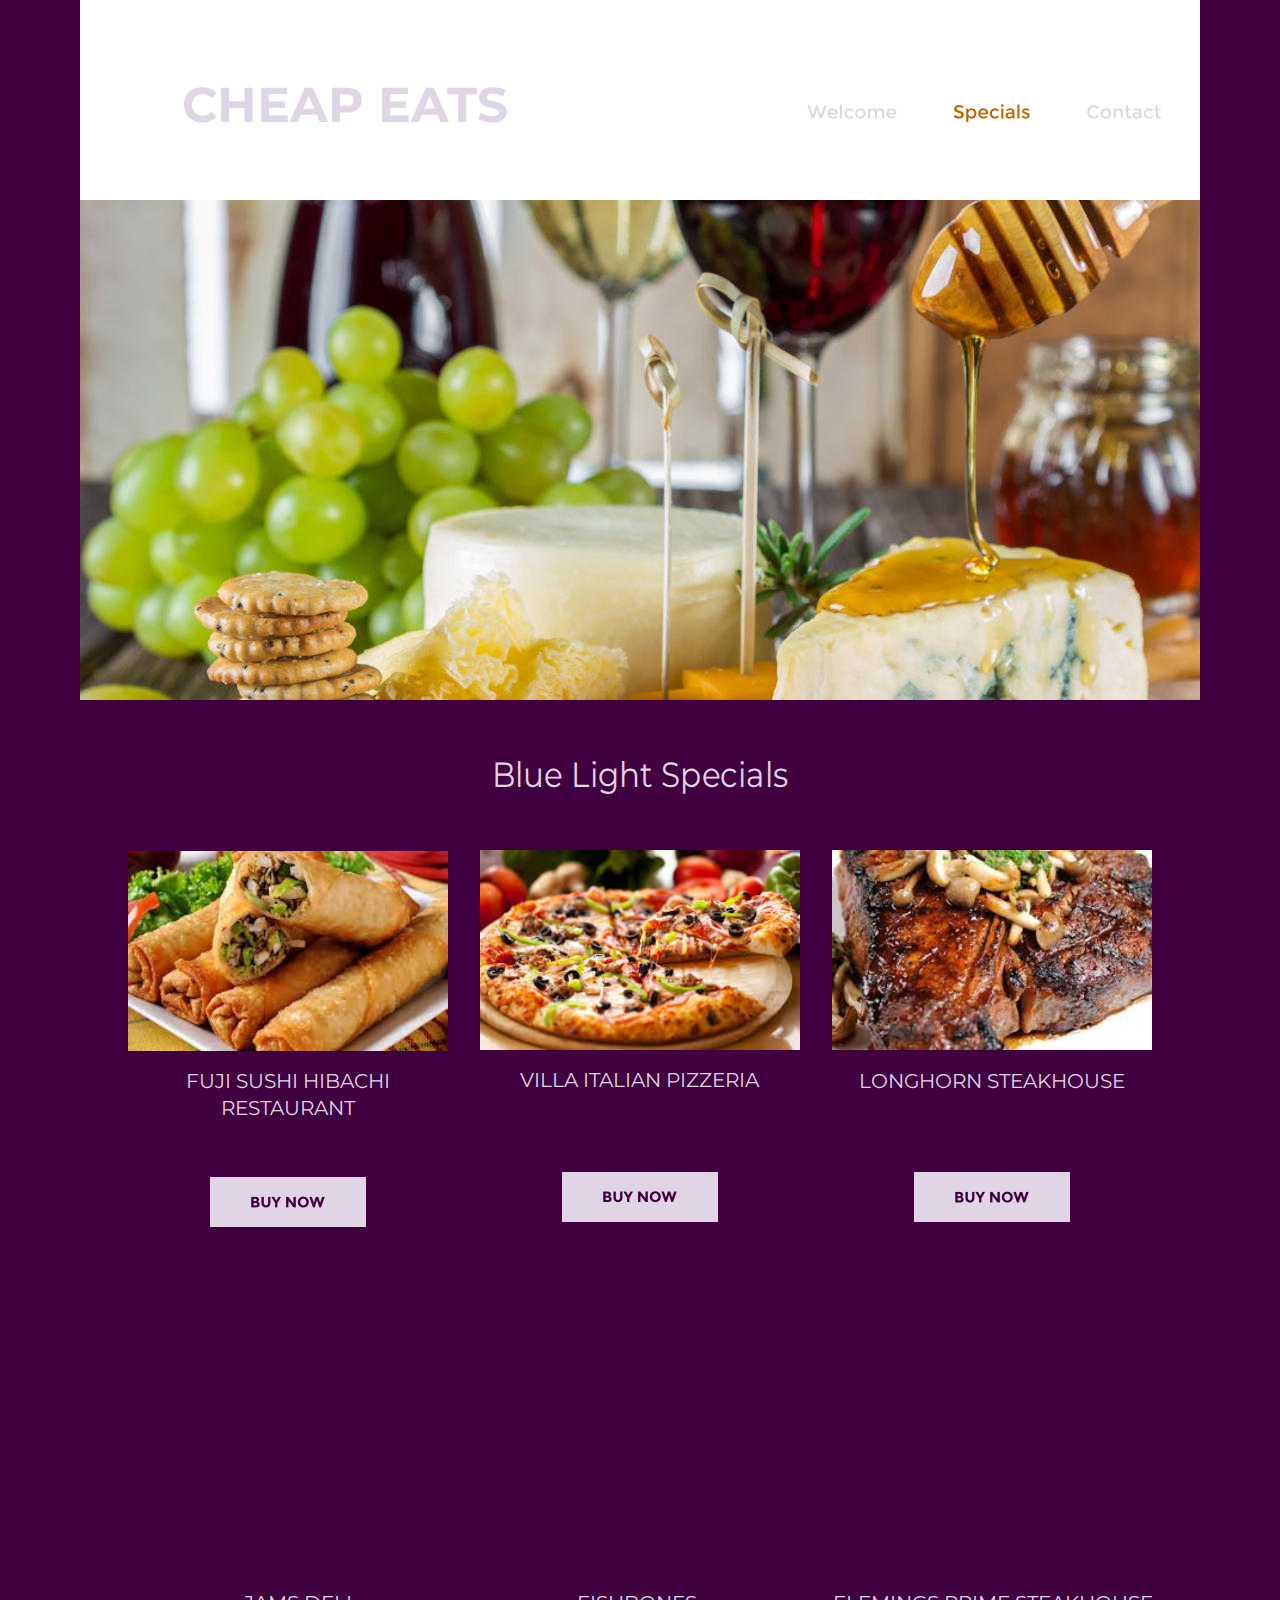
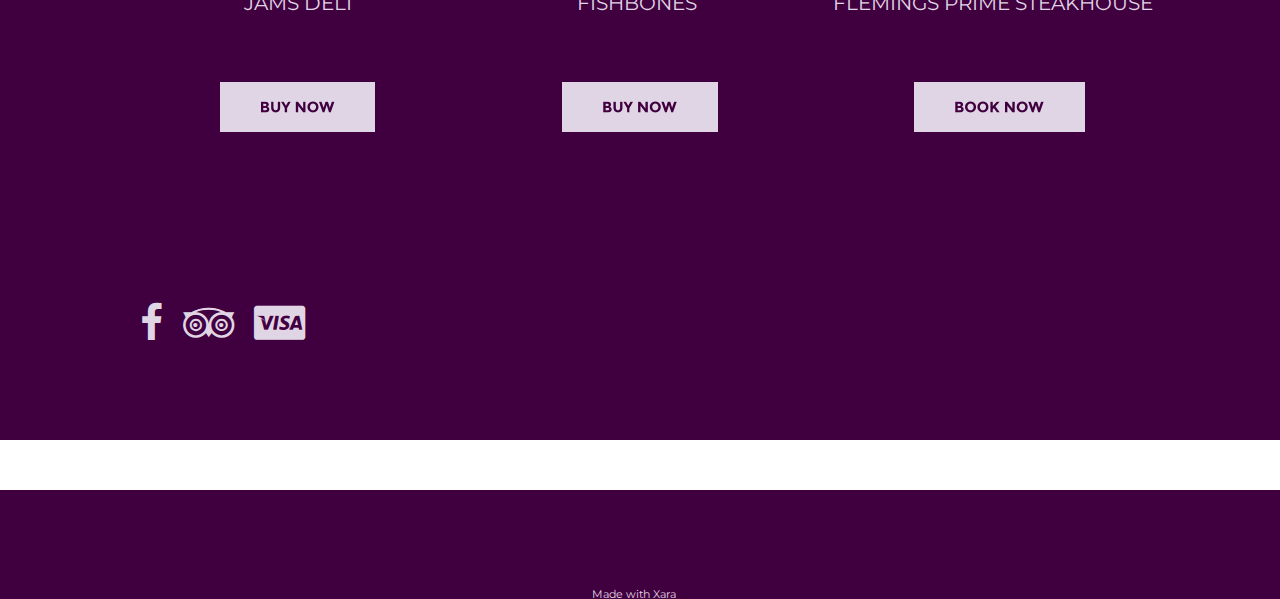
<file: specials.htm>
<!DOCTYPE html>
<html>
<head>
 <meta http-equiv="X-UA-Compatible" content="IE=EDGE"/>
 <meta charset="utf-8"/>
 <meta name="Generator" content="Xara HTML filter v.8.8.0.483"/>
 <meta name="XAR Files" content="index_htm_files/xr_files.txt"/>
 <title>specials</title>
 <meta name="viewport" content="width=device-width, initial-scale=1" />
 <link rel="stylesheet" href="index_htm_files/xr_fonts.css"/>
 <script><!--
 if(navigator.userAgent.indexOf('MSIE')!=-1 || navigator.userAgent.indexOf('Trident')!=-1){ document.write('<link rel="stylesheet" href="index_htm_files/xr_fontsie.css"/>');}
 --></script>
 <script>document.documentElement.className="xr_bgh2";</script>
 <link rel="stylesheet" href="index_htm_files/xr_main.css"/>
 <link rel="stylesheet" href="index_htm_files/xr_text.css"/>
 <link rel="stylesheet" href="index_htm_files/custom_styles.css"/>
 <script src="index_htm_files/roe.js"></script>
 <script src="index_htm_files/prs4.js"></script>
 <link rel="stylesheet" href="index_htm_files/xr_all.css" id="xr_mvcss"/>
 <!--[if lt IE 9]><link rel="stylesheet" href="index_htm_files/xr_ie.css"/><![endif]-->
 <script> var xr_multivar=1;xr_ios_ini2();</script>
 <script src="index_htm_files/jquery.js"></script>
 <link rel="stylesheet" href="index_htm_files/ani.css"/>
</head>
<body class="xr_bgb2">
<div class="xr_ap" id="xr_xrii"  style="width: 100%; height: 100%; min-width: 1120px; min-height: 2199px; top:0%; left:0%; overflow:hidden;">
<div class="xr_ap" id="xr_bph" style="width: 100%; height: 100%; left: 0px; top: 0px; overflow: hidden;">
<div class="xr_ar xr_mvp_4 xr_mvpo " style="width: 100%; height: 100%;">
<div class="xr_pbd">
</div>
</div>
</div>
<div class="xr_strb  xr_mvp_3 " style="top: 0px; left: 0px; width: 100%; min-width: 1120px; position: absolute;">
 <span class="xr_ar" style=" left: 0px; width: 100%; height: 50px; top: 2040px; position: absolute; background-color: #FFFFFF;"></span>
</div>
<div class="xr_strb  xr_mvp_4  xr_mvpo " style="top: 0px; left: 0px; width: 100%; min-width: 451px; position: absolute;">
 <span class="xr_ar" style=" left: 0px; width: 100%; height: 25px; top: 2176px; position: absolute; background-color: #FFFFFF;"></span>
</div>
<!--[if gte IE 9]><!-->
<div id="xr_xr" class="xr_noc" style="top:0px; position:relative; text-align:left; margin:0 auto;" onmousedown="xr_mm(event);">
<!--<![endif]-->
<!--[if lt IE 9]>
<div class="xr_ap" id="xr_xr" style="width: 1120px; height: 2199px; top:0px; left:50%; margin-left: -560px; text-align: left;">
<![endif]-->
 <script>var xr_xr=document.getElementById("xr_xr");xr_rxc();</script>
<div id="xr_td" class="xr_td">
<div id="xr_mvp_3" class="xr_mvp_3 xr_bgn_2_-768_2935" style="position:absolute; width:1120px; height:2199px;">
<div class="xr_ap xr_xri_" style="width: 1120px; height: 2199px;">
 <img class="xr_rn_ xr_ap" src="index_htm_files/127.jpg" alt="" title="" style="left:0px;top:200px;width:1120px;height:500px;"/>
 <span class="xr_ar" style="left:0px;top:0px;width:1120px;height:1500px;"></span>
<div class="xr_group">
</div>
<div class="xr_group">
 <div class="xr_txt Normal_Text Small_Text" style="position: absolute; left:512px; top:2198px; width:85px; height:10px;font-feature-settings:'kern','liga' 0,'clig' 0,'calt' 0;">
  <span class="xr_tl Normal_Text Small_Text" style="top: -10.65px;"><a href="http://www.xara.com/link/?1212140" onclick="return(xr_nn());" onmousemove="xr_mo(this,13)" >Made with Xara</a></span>
 </div>
</div>
<div class="xr_group">
 <span class="xr_ar" style="left:0px;top:0px;width:1120px;height:200px; background-color: #FFFFFF;"></span>
</div>
 <div class="xr_txt xr_s0" style="position: absolute; left:40px; top:1051px; width:320px; height:10px;font-size:15px;font-feature-settings:'kern','liga' 0,'clig' 0,'calt' 0;">
  <h2 class="xr_tc Heading_2" style="left: 54.85px; top: 18px; width: 232px;margin:0;">FUJI SUSHI HIBACHI </h2>
  <h2 class="xr_tc Heading_2" style="left: 90.6px; top: 44.81px; width: 155px;margin:0;">RESTAURANT</h2>
 </div>
<div class="xr_group">
 <span class="xr_trigo_xr_ce4" style="display:block;position:absolute;left:48px;top:851px;width:320px;height:200px;z-index:-1;"></span>
 <div class="xr_ap xr_ac" id="xr_xpxr_10" style="left:0; top:0; visibility: hidden; display: none;">
 <img class="xr_ap" src="index_htm_files/212.jpg" alt="" title="" style="left:48px;top:851px;width:320px;height:200px;"/>
 </div>
</div>
 <div class="xr_txt xr_s0" style="position: absolute; left:398px; top:1050px; width:320px; height:10px;font-size:15px;font-feature-settings:'kern','liga' 0,'clig' 0,'calt' 0;">
  <h2 class="xr_tc Heading_2" style="left: 26.23px; top: 18px; width: 271px;margin:0;">VILLA ITALIAN PIZZERIA</h2>
 </div>
<div class="xr_group">
 <span class="xr_trigo_xr_ce5" style="display:block;position:absolute;left:400px;top:850px;width:320px;height:200px;z-index:-1;"></span>
 <div class="xr_ap xr_ac" id="xr_xpxr_12" style="left:0; top:0; visibility: hidden; display: none;">
 <img class="xr_ap" src="index_htm_files/213.jpg" alt="" title="" style="left:400px;top:850px;width:320px;height:200px;"/>
 </div>
</div>
 <div class="xr_txt xr_s0" style="position: absolute; left:749px; top:1051px; width:320px; height:10px;font-size:15px;font-feature-settings:'kern','liga' 0,'clig' 0,'calt' 0;">
  <h2 class="xr_tc Heading_2" style="left: 15.48px; top: 18px; width: 296px;margin:0;">LONGHORN STEAKHOUSE</h2>
 </div>
<div class="xr_group">
 <a href="http://www.xara.com/link/?1212140" onclick="return(xr_nn());">
  <img class="xr_rn_ xr_ap" src="index_htm_files/244.png" alt="BUY NOW" title="" onmousemove="xr_mo(this,13,event)" style="left:834px;top:1172px;width:156px;height:51px;"/>
  <img class="xr_rn_ xr_ap xr_ro xr_ro0 xr_tt3" src="index_htm_files/250.png" alt="BUY NOW" title="" onmousemove="xr_mo(this,13)" style="left:834px;top:1172px;width:156px;height:51px;"/>
 </a>
</div>
<div class="xr_group">
 <span class="xr_trigo_xr_ce6" style="display:block;position:absolute;left:752px;top:850px;width:320px;height:200px;z-index:-1;"></span>
 <div class="xr_ap xr_ac" id="xr_xpxr_14" style="left:0; top:0; visibility: hidden; display: none;">
 <img class="xr_ap" src="index_htm_files/215.jpg" alt="" title="" style="left:752px;top:850px;width:320px;height:200px;"/>
 </div>
</div>
<div class="xr_group">
 <div class="xr_txt Heading_1" style="position: absolute; left:102px; top:122px; width:308px; height:10px;font-size:48.71px;font-feature-settings:'kern','liga' 0,'clig' 0,'calt' 0;">
  <h1 class="xr_tl Heading_1" style="top: -47.14px;font-size:48.71px;margin:0;"><a href="./index.htm" onclick="return(xr_nn());" onmousemove="xr_mo(this,13)" ><span class="Heading_1" style="font-size:48.71px;">CHEAP EATS</span></a></h1>
 </div>
</div>
<div class="xr_group">
 <a href="http://www.xara.com/link/?1212140" onclick="return(xr_nn());">
  <img class="xr_rn_ xr_ap" src="index_htm_files/245.png" alt="BUY NOW" title="" onmousemove="xr_mo(this,13,event)" style="left:482px;top:1171px;width:156px;height:51px;"/>
  <img class="xr_rn_ xr_ap xr_ro xr_ro0 xr_tt3" src="index_htm_files/251.png" alt="BUY NOW" title="" onmousemove="xr_mo(this,13)" style="left:482px;top:1171px;width:156px;height:51px;"/>
 </a>
</div>
<div class="xr_group">
 <a href="http://www.xara.com/link/?1212140" onclick="return(xr_nn());">
  <img class="xr_rn_ xr_ap" src="index_htm_files/246.png" alt="BUY NOW" title="" onmousemove="xr_mo(this,13,event)" style="left:130px;top:1177px;width:156px;height:50px;"/>
  <img class="xr_rn_ xr_ap xr_ro xr_ro0 xr_tt3" src="index_htm_files/252.png" alt="BUY NOW" title="" onmousemove="xr_mo(this,13)" style="left:130px;top:1177px;width:156px;height:50px;"/>
 </a>
</div>
<div class="xr_group">
 <div class="xr_txt Icon_Small" style="position: absolute; left:40px; top:1937px; width:186px; height:10px;font-size:40px;font-feature-settings:'kern','liga' 0,'clig' 0,'calt' 0;color:#E0D5E4;">
  <span class="xr_tl Icon_Small" style="top: -34.28px;font-size:40px;color:#E0D5E4;">&#32;&nbsp;<a href="http://www.xara.com/link" onclick="return(xr_nn());" onmousemove="xr_mo(this,13)" ></a>&nbsp; <a href="http://www.xara.com/link" onclick="return(xr_nn());" onmousemove="xr_mo(this,13)" ></a>&nbsp; <a href="http://www.xara.com/link" onclick="return(xr_nn());" onmousemove="xr_mo(this,13)" ></a></span>
 </div>
</div>
<div class="xr_xpos" style="position:absolute; left: 701px; top: 87px; width:406px; height:50px;">
<div id="xr_nb9" class="xr_ar">
 <div class="xr_ar xr_nb0">
 <a href="index.htm" target="_self" onclick="return(xr_nn());">
  <img class="xr_rn_ xr_ap" src="index_htm_files/137.png" alt="Welcome" title="" onmousemove="xr_mo(this,13,event)" style="left:0px;top:0px;width:141px;height:50px;"/>
  <img class="xr_rn_ xr_ap xr_ro xr_ro0 xr_tt3" src="index_htm_files/141.png" alt="Welcome" title="" onmousemove="xr_mo(this,13)" style="left:0px;top:0px;width:141px;height:50px;"/>
 </a>
 </div>
 <div class="xr_ar xr_nb0">
 <a href="javascript:;" onclick="return(xr_nn());">
  <img class="xr_rn_ xr_ap" src="index_htm_files/138.png" alt="Specials" title="" onmousemove="xr_mo(this,13,event)" style="left:147px;top:0px;width:128px;height:50px;"/>
  <img class="xr_rn_ xr_ap xr_rs" src="index_htm_files/142.png" alt="Specials" title="" onmousemove="xr_mo(this,13)" style="left:147px;top:0px;width:128px;height:50px;"/>
 </a>
 </div>
 <div class="xr_ar xr_nb0">
 <a href="contact.htm" target="_self" onclick="return(xr_nn());">
  <img class="xr_rn_ xr_ap" src="index_htm_files/139.png" alt="Contact" title="" onmousemove="xr_mo(this,13,event)" style="left:280px;top:0px;width:126px;height:50px;"/>
  <img class="xr_rn_ xr_ap xr_ro xr_ro0 xr_tt3" src="index_htm_files/143.png" alt="Contact" title="" onmousemove="xr_mo(this,13)" style="left:280px;top:0px;width:126px;height:50px;"/>
 </a>
 </div>
</div>
</div>
 <div class="xr_txt Big_Text" style="position: absolute; left:559px; top:724px; width:290px; height:10px;font-size:34.94px;font-feature-settings:'kern','liga' 0,'clig' 0,'calt' 0;">
  <span class="xr_tc Big_Text" style="left: -161.88px; top: 28.75px; width: 324px;font-size:34.94px;"><span class="Big_Text" style="width:294.33px;font-size:34.94px;display:inline-block;-ms-transform-origin: 0%;-webkit-transform-origin: 0%;transform-origin: 0%;-webkit-transform: scaleX(0.888);-moz-transform: scaleX(0.888);-o-transform: scaleX(0.888);transform: scaleX(0.888);">Blue Light Specials</span></span>
 </div>
<div class="xr_group">
 <span class="xr_trigo_xr_ce7" style="display:block;position:absolute;left:48px;top:1361px;width:320px;height:200px;z-index:-1;"></span>
 <div class="xr_ap xr_ac" id="xr_xpxr_16" style="left:0; top:0; visibility: hidden; display: none;">
 <img class="xr_ap" src="index_htm_files/218.jpg" alt="" title="" style="left:48px;top:1361px;width:320px;height:200px;"/>
 </div>
</div>
<div class="xr_group">
 <span class="xr_trigo_xr_ce8" style="display:block;position:absolute;left:400px;top:1361px;width:320px;height:200px;z-index:-1;"></span>
 <div class="xr_ap xr_ac" id="xr_xpxr_18" style="left:0; top:0; visibility: hidden; display: none;">
 <img class="xr_ap" src="index_htm_files/219.jpg" alt="" title="" style="left:400px;top:1361px;width:320px;height:200px;"/>
 </div>
</div>
<div class="xr_group">
 <span class="xr_trigo_xr_ce9" style="display:block;position:absolute;left:752px;top:1361px;width:320px;height:200px;z-index:-1;"></span>
 <div class="xr_ap xr_ac" id="xr_xpxr_20" style="left:0; top:0; visibility: hidden; display: none;">
 <img class="xr_ap" src="index_htm_files/220.jpg" alt="" title="" style="left:752px;top:1361px;width:320px;height:200px;"/>
 </div>
</div>
<div class="xr_group">
 <a href="http://www.xara.com/link/?1212140" onclick="return(xr_nn());">
  <img class="xr_rn_ xr_ap" src="index_htm_files/247.png" alt="BOOK NOW" title="" onmousemove="xr_mo(this,13,event)" style="left:834px;top:1682px;width:171px;height:50px;"/>
 </a>
</div>
<div class="xr_group">
 <a href="http://www.xara.com/link/?1212140" onclick="return(xr_nn());">
  <img class="xr_rn_ xr_ap" src="index_htm_files/248.png" alt="BUY NOW" title="" onmousemove="xr_mo(this,13,event)" style="left:482px;top:1682px;width:156px;height:50px;"/>
 </a>
</div>
<div class="xr_group">
 <a href="http://www.xara.com/link/?1212140" onclick="return(xr_nn());">
  <img class="xr_rn_ xr_ap" src="index_htm_files/249.png" alt="BUY NOW" title="" onmousemove="xr_mo(this,13,event)" style="left:140px;top:1682px;width:156px;height:50px;"/>
 </a>
</div>
 <div class="xr_txt Heading_2" style="position: absolute; left:218px; top:1610px; width:107px; height:10px;font-feature-settings:'kern','liga' 0,'clig' 0,'calt' 0;">
  <h2 class="xr_tc Heading_2" style="left: -60.43px; top: -19.36px; width: 121px;margin:0;">JAMS DELI</h2>
 </div>
 <div class="xr_txt Heading_2" style="position: absolute; left:557px; top:1610px; width:117px; height:10px;font-feature-settings:'kern','liga' 0,'clig' 0,'calt' 0;">
  <h2 class="xr_tc Heading_2" style="left: -65.87px; top: -19.36px; width: 132px;margin:0;">FISHBONES</h2>
 </div>
 <div class="xr_txt Heading_2" style="position: absolute; left:913px; top:1610px; width:322px; height:10px;font-feature-settings:'kern','liga' 0,'clig' 0,'calt' 0;">
  <h2 class="xr_tc Heading_2" style="left: -178.78px; top: -19.36px; width: 358px;margin:0;">FLEMINGS PRIME STEAKHOUSE</h2>
 </div>
 <div id="xr_xo13" class="xr_ap" style="left:0; top:0; width:1120px; height:100px; visibility:hidden; z-index:3;">
 <a href="" onclick="return(false);" onmousedown="xr_ppir(this);">
 </a>
 </div>
 <div id="xr_xd13"></div>
</div>
</div>
<div id="xr_mvp_4" class="xr_mvp_4 xr_bgn_3_-768_2937 xr_mvpo" style="position:absolute; width:451px; height:2201px;">
<div class="xr_ap xr_xri_" style="width: 451px; height: 2201px;">
 <img class="xr_rn_ xr_ap" src="index_htm_files/133.jpg" alt="" title="" style="left:-220px;top:55px;width:840px;height:375px;"/>
<div class="xr_group">
</div>
<div class="xr_group">
 <div class="xr_txt Normal_Text Small_Text" style="position: absolute; left:186px; top:2075px; width:77px; height:10px;font-size:10px;font-feature-settings:'kern','liga' 0,'clig' 0,'calt' 0;color:#BF6200;">
  <span class="xr_tl Normal_Text Small_Text" style="top: -9.68px;font-size:10px;color:#BF6200;"><span class="Normal_Text Small_Text" style="width:78.42px;font-size:10px;color:#BF6200;display:inline-block;-ms-transform-origin: 0%;-webkit-transform-origin: 0%;transform-origin: 0%;-webkit-transform: scaleX(0.992);-moz-transform: scaleX(0.992);-o-transform: scaleX(0.992);transform: scaleX(0.992);"><a href="http://www.xara.com/link/?1212140" onclick="return(xr_nn());" onmousemove="xr_mo(this,19)" >Made with Xara</a></span></span>
 </div>
</div>
<div class="xr_group">
 <span class="xr_ar" style="left:-57px;top:5px;width:566px;height:50px; background-color: #FFFFFF;"></span>
</div>
<div class="xr_group">
 <div class="xr_txt Heading_1" style="position: absolute; left:-32px; top:44px; width:155px; height:10px;font-size:40.08px;font-feature-settings:'kern','liga' 0,'clig' 0,'calt' 0;">
  <h1 class="xr_tl Heading_1" style="top: -38.79px;font-size:40.08px;margin:0;"><span class="Heading_1" style="width:156.88px;font-size:40.08px;display:inline-block;-ms-transform-origin: 0%;-webkit-transform-origin: 0%;transform-origin: 0%;-webkit-transform: scaleX(0.609);-moz-transform: scaleX(0.609);-o-transform: scaleX(0.609);transform: scaleX(0.609);"><a href="./index.htm" onclick="return(xr_nn());" onmousemove="xr_mo(this,19)" >CHEAP EATS</a></span></h1>
 </div>
</div>
<div class="xr_group">
 <div class="xr_txt Icon_Small" style="position: absolute; left:123px; top:1963px; width:186px; height:10px;font-size:40px;font-feature-settings:'kern','liga' 0,'clig' 0,'calt' 0;color:#E0D5E4;">
  <span class="xr_tl Icon_Small" style="top: -34.28px;font-size:40px;color:#E0D5E4;">&#32;&nbsp;<a href="http://www.xara.com/link%20" onclick="return(xr_nn());" onmousemove="xr_mo(this,19)" >&nbsp; </a>&nbsp; <a href="http://www.xara.com/link%20" onclick="return(xr_nn());" onmousemove="xr_mo(this,19)" ></a></span>
 </div>
</div>
 <div class="xr_txt xr_s0" style="position: absolute; left:64px; top:1176px; width:320px; height:10px;font-feature-settings:'kern','liga' 0,'clig' 0,'calt' 0;">
  <h2 class="xr_tc Heading_2" style="left: 39.79px; top: 18px; width: 244px;font-size:18px;margin:0;">VILLA ITALIAN PIZZERIA</h2>
 </div>
<div class="xr_group">
 <img class="xr_ap" src="index_htm_files/213.jpg" alt="" title="" style="left:66px;top:976px;width:320px;height:200px;"/>
</div>
<div class="xr_group">
 <a href="http://www.xara.com/link/?1212140" onclick="return(xr_nn());">
  <img class="xr_rn_ xr_ap" src="index_htm_files/254.png" alt="BUY NOW" title="" onmousemove="xr_mo(this,19,event)" style="left:147px;top:1290px;width:157px;height:51px;"/>
  <img class="xr_rn_ xr_ap xr_ro xr_ro0 xr_tt3" src="index_htm_files/258.png" alt="BUY NOW" title="" onmousemove="xr_mo(this,19)" style="left:147px;top:1290px;width:157px;height:51px;"/>
 </a>
</div>
 <div class="xr_txt xr_s0" style="position: absolute; left:58px; top:706px; width:320px; height:10px;font-feature-settings:'kern','liga' 0,'clig' 0,'calt' 0;">
  <h2 class="xr_tc Heading_2" style="left: -5.96px; top: 18px; width: 348px;font-size:18px;margin:0;">FUJI SUSHI HIBACHI RESTAURANT</h2>
 </div>
<div class="xr_group">
 <img class="xr_ap" src="index_htm_files/212.jpg" alt="" title="" style="left:66px;top:506px;width:320px;height:200px;"/>
</div>
<div class="xr_group">
 <a href="http://www.xara.com/link/?1212140" onclick="return(xr_nn());">
  <img class="xr_rn_ xr_ap" src="index_htm_files/255.png" alt="BUY NOW" title="" onmousemove="xr_mo(this,19,event)" style="left:147px;top:800px;width:157px;height:50px;"/>
  <img class="xr_rn_ xr_ap xr_ro xr_ro0 xr_tt3" src="index_htm_files/259.png" alt="BUY NOW" title="" onmousemove="xr_mo(this,19)" style="left:147px;top:800px;width:157px;height:50px;"/>
 </a>
</div>
 <div class="xr_txt xr_s0" style="position: absolute; left:62px; top:1651px; width:320px; height:10px;font-feature-settings:'kern','liga' 0,'clig' 0,'calt' 0;">
  <h2 class="xr_tc Heading_2" style="left: 30.28px; top: 18px; width: 266px;font-size:18px;margin:0;">LONGHORN STEAKHOUSE</h2>
 </div>
<div class="xr_group">
 <a href="http://www.xara.com/link/?1212140" onclick="return(xr_nn());">
  <img class="xr_rn_ xr_ap" src="index_htm_files/256.png" alt="BUY NOW" title="" onmousemove="xr_mo(this,19,event)" style="left:147px;top:1765px;width:157px;height:51px;"/>
  <img class="xr_rn_ xr_ap xr_ro xr_ro0 xr_tt3" src="index_htm_files/260.png" alt="BUY NOW" title="" onmousemove="xr_mo(this,19)" style="left:147px;top:1765px;width:157px;height:51px;"/>
 </a>
</div>
<div class="xr_group">
 <img class="xr_ap" src="index_htm_files/215.jpg" alt="" title="" style="left:66px;top:1451px;width:320px;height:200px;"/>
</div>
<div class="xr_xpos" style="position:absolute; left: 361px; top: 5px; width:50px; height:51px;">
<div id="xr_nb13" class="xr_ar">
 <div class="xr_ar xr_nb0">
 <a href="javascript:;" onclick="return(xr_nn());">
  <img class="xr_rn_ xr_ap" src="index_htm_files/257.png" alt="" title="" style="left:0px;top:0px;width:50px;height:51px;"/>
 </a>
  <div class="xr_nb2 xr_nb5 xr_smp0_-50" style="left:0px; top:51px; min-width:50px;">
  <ul class="xr_nb4">
   <li><a href="./rooms.htm">rooms</a>
   </li>
   <li><a href="./service.htm">service</a>
   </li>
   <li><a href="index.htm">restaurant</a>
   </li>
   <li><a href="specials.htm">specials</a>
   </li>
   <li><a href="contact.htm">contact</a>
   </li>
  </ul>
  </div>
 </div>
</div>
</div>
 <div id="xr_xo19" class="xr_ap" style="left:0; top:0; width:451px; height:100px; visibility:hidden; z-index:3;">
 <a href="" onclick="return(false);" onmousedown="xr_ppir(this);">
 </a>
 </div>
 <div id="xr_xd19"></div>
</div>
</div>
</div>
</div>
</div >
<!--[if lt IE 7]><script src="index_htm_files/png.js"></script><![endif]-->
<!--[if IE]><script>xr_aeh()</script><![endif]--><!--[if !IE]>--><script>xr_htm();repMobFonts();window.addEventListener('load', xr_aeh, false);</script><!--<![endif]-->
</body>
</html>
</file>
<file: index_htm_files/xr_main.css>
/* Site settings */
body {background-color:#ffffff;margin:0px;font-family:Arial,sans-serif;font-size:13px;font-weight:normal;font-style:normal;text-decoration:none;text-rendering:optimizeLegibility;font-feature-settings:'kern', 'liga' 0, 'clig' 0, 'calt' 0;color:#000000;letter-spacing:0em;-webkit-print-color-adjust:exact;}
a {text-decoration:none;}
a:link {color:#E0D5E4; cursor:pointer;}
a:visited {color:#E0D5E4;}
a:hover {color:#BF6200;}
a * {color:#E0D5E4;text-decoration:none;}
sup {font-size:0.5em; vertical-align: 0.66em;}
sub {font-size:0.5em; vertical-align: -0.1em;}
.xr_tl {position: absolute; white-space: pre; unicode-bidi:bidi-override;}
.xr_tr {position: absolute; white-space: pre; unicode-bidi:bidi-override; text-align:right;}
.xr_tc {position: absolute; white-space: pre; unicode-bidi:bidi-override; text-align:center;}
.xr_tj {position: absolute; unicode-bidi:bidi-override; text-align:justify;}
.xr_tb {position: absolute; unicode-bidi:bidi-override;}
.xr_e1 {display: inline-block; border:none; white-space:normal;}
.xr_e2 {position: absolute; display: block; border:none;}
.xr_ap {position: absolute; border:none;}
.xr_ar {position: absolute; display:block;}
.xr_ae {position: relative; border:none;}
.xr_strb {z-index: 1;}
.xr_strb .mxs-arrow, .xr_strb .mxs-navigation {visibility: hidden;}
.xr_strf {z-index: 3;}
.xr_xrc, .xr_xri_, .xr_sxri, .xr_xpos {z-index: 2;}
.xr_ro, .xr_rd, .xr_rs {z-index: 3;}
.xr_tu {unicode-bidi:bidi-override;margin-top:0px;margin-bottom:0px;}

.xr_tt0 {transition: all 0s;}
.xr_tt1 {transition: all 0.1s; transition-timing-function: ease-in;}
.xr_tt2 {transition: all 0.25s; transition-timing-function: ease-in;}
.xr_tt3 {transition: all 0.5s; transition-timing-function: ease-in;}
.xr_tt4 {transition: all 1s; transition-timing-function: ease-in;}
.xr_tt5 {transition: all 2s; transition-timing-function: ease-in;}
a:hover .xr_ro, a:active .xr_rd, .xr_nb0:hover .xr_ro{visibility:visible;opacity: 1;transform: none;}

a:active .xr_ro {opacity:0;}
.xr_ro, .xr_rd {visibility:hidden;opacity:0;}
.xr_ro0, .xr_rd0, a:active .xr_ro0 {opacity:0;}
.xr_ro1, .xr_rd1, a:active .xr_ro1 {transform:translate3d(0,-20%,0);}
.xr_ro2, .xr_rd2, a:active .xr_ro2 {transform:translate3d(20%,0,0);}
.xr_ro3, .xr_rd3, a:active .xr_ro3 {transform-origin:top; transform:scale3d(1,0.3,1);}
.xr_ro4, .xr_rd4, a:active .xr_ro4 {transform-origin:left; transform:scale3d(0.3,1,1);}
.xr_ro5, .xr_rd5, a:active .xr_ro5 {transform:rotate3d(1,0,0,180deg); -ms-transform: rotateX(180deg);}
.xr_ro6, .xr_rd6, a:active .xr_ro6 {transform:rotate3d(0,1,0,180deg); -ms-transform: rotateY(180deg);}
.xr_ro7, .xr_rd7, a:active .xr_ro7 {transform:rotate3d(0,0,1,180deg);}
.xr_ro8, .xr_rd8, a:active .xr_ro8 {transform:scale3d(0.3,0.3,1);}
.xr_ro9, .xr_rd9, a:active .xr_ro9 {transform:skew(-30deg,0) translate3d(10%,0,0);}
.xr_ro10, .xr_rd10, a:active .xr_ro10 {transform-origin:50% 500%; transform:rotate3d(0,0,1,10deg);}
.xr_ro11, .xr_rd11, a:active .xr_ro11 {transform:translate3d(0,-50%,0) scale3d(0.3,0.3,1);}
.xr_ro12, .xr_rd12, a:active .xr_ro12 {transform:translate3d(0,20%,0);}
.xr_ro13, .xr_rd13, a:active .xr_ro13 {transform:translate3d(-20%,0,0);}
.xr_stickie {z-index: 90;}
.xr_nb0 {touch-action: none;}
.xr_nb0:hover > .xr_nb2, .xr_nb1:hover > .xr_nb2 {visibility: visible; opacity: 1 !important; transform: none !important;}
.xr_nb2 {white-space: nowrap; padding:0px; margin:0px; visibility: hidden; position: absolute; z-index:101;}
.xr_nb2 li {display:block;}
.xr_nb2 li a {display:block; text-decoration:none;}
.xr_nb4 {display:block; padding:0px; margin:0px;}
.xr_nb6 {width:100%; height:2px;}
.xr_nb1 {position: relative;}
.xr_nb1:after {content: ''; position: absolute; top: 50%; right: .5em; height: 0px; width: 0px; border: 5px solid transparent; margin-top: -5px; margin-right: -3px; border-color: transparent; border-left-color: inherit;}
body {text-align:center;}
@media screen, handheld {
.xr_app {position: absolute;}
.xr_apb {display:block; position:absolute;}
.xr_c_Theme_Color_1 {color:#E0D5E4;}
.xr_c_Theme_Color2 {color:#BF6200;}
.xr_c_Website_Backdrop {color:#FFFFFF;}
.xr_bgb0 {background:url('1.png') -768px 4061px repeat;}
#xr_nb1 {font-family:Arial; font-size:11px;}
#xr_nb1 li:hover > a {background-color:#666666; color:#FFFFFF;}
#xr_nb1 li a {color:#000000; background-color:#B2B2B2; padding:2px; padding-right:20px;}
#xr_nb1 li > div {background-color:#B2B2B2; padding:2px;}
#xr_nb1 .xr_nb6 {background-color:#000000;}
#xr_nb1 li {border-color:#000000;}
#xr_nb1 li:hover {border-color:#FFFFFF;}
#xr_nb1 ul {border: solid 0px #000000;}
#xr_nb1 .xr_nb2 {transition: visibility 300ms;}
.xr_bgb1 {background:url('1.png') -768px 4312px repeat;}
#xr_nb5 {font-family:Arial; font-size:11px;}
#xr_nb5 li:hover > a {background-color:#666666; color:#FFFFFF;}
#xr_nb5 li a {color:#000000; background-color:#B2B2B2; padding:2px; padding-right:20px;}
#xr_nb5 li > div {background-color:#B2B2B2; padding:2px;}
#xr_nb5 .xr_nb6 {background-color:#000000;}
#xr_nb5 li {border-color:#000000;}
#xr_nb5 li:hover {border-color:#FFFFFF;}
#xr_nb5 ul {border: solid 0px #000000;}
#xr_nb5 .xr_nb2 {transition: visibility 300ms;}
.xr_bgb2 {background:url('1.png') -768px 2935px repeat;}
#xr_nb9 {font-family:Arial; font-size:11px;}
#xr_nb9 li:hover > a {background-color:#666666; color:#FFFFFF;}
#xr_nb9 li a {color:#000000; background-color:#B2B2B2; padding:2px; padding-right:20px;}
#xr_nb9 li > div {background-color:#B2B2B2; padding:2px;}
#xr_nb9 .xr_nb6 {background-color:#000000;}
#xr_nb9 li {border-color:#000000;}
#xr_nb9 li:hover {border-color:#FFFFFF;}
#xr_nb9 ul {border: solid 0px #000000;}
#xr_nb9 .xr_nb2 {transition: visibility 300ms;}
.xr_bgb3 {background:url('1.png') -768px 2937px repeat;}
#xr_nb13 {font-family:Verdana, Geneva, sans-serif; font-size:13px; font-weight:bold;}
#xr_nb13 li:hover > a {background-color:#FFFFFF; color:#E0D5E4;}
#xr_nb13 li a {color:#E0D5E4; background-color:#FFFFFF; padding:20px; padding-right:38px;}
#xr_nb13 li > div {background-color:#FFFFFF; padding:20px;}
#xr_nb13 .xr_nb6 {background-color:#E0D5E4;}
#xr_nb13 li {border-color:#E0D5E4;}
#xr_nb13 li:hover {border-color:#E0D5E4;}
#xr_nb13 ul {border: solid 6px #FFFFFF;}
#xr_nb13 .xr_nb1 ul {margin-top:-6px;}
#xr_nb13 .xr_nb2 {opacity: 0; transition-timing-function: ease-in; transition: opacity 300ms, visibility 300ms;}
.xr_bgb4 {background:url('1.png') -768px 1728px repeat;}
#xr_nb15 {font-family:Arial; font-size:11px;}
#xr_nb15 li:hover > a {background-color:#666666; color:#FFFFFF;}
#xr_nb15 li a {color:#000000; background-color:#B2B2B2; padding:2px; padding-right:20px;}
#xr_nb15 li > div {background-color:#B2B2B2; padding:2px;}
#xr_nb15 .xr_nb6 {background-color:#000000;}
#xr_nb15 li {border-color:#000000;}
#xr_nb15 li:hover {border-color:#FFFFFF;}
#xr_nb15 ul {border: solid 0px #000000;}
#xr_nb15 .xr_nb2 {transition: visibility 300ms;}
.xr_bgb5 {background:url('1.png') -768px 1394px repeat;}
#xr_nb19 {font-family:Verdana, Geneva, sans-serif; font-size:13px; font-weight:bold;}
#xr_nb19 li:hover > a {background-color:#FFFFFF; color:#E0D5E4;}
#xr_nb19 li a {color:#E0D5E4; background-color:#FFFFFF; padding:20px; padding-right:38px;}
#xr_nb19 li > div {background-color:#FFFFFF; padding:20px;}
#xr_nb19 .xr_nb6 {background-color:#E0D5E4;}
#xr_nb19 li {border-color:#E0D5E4;}
#xr_nb19 li:hover {border-color:#E0D5E4;}
#xr_nb19 ul {border: solid 6px #FFFFFF;}
#xr_nb19 .xr_nb1 ul {margin-top:-6px;}
#xr_nb19 .xr_nb2 {opacity: 0; transition-timing-function: ease-in; transition: opacity 300ms, visibility 300ms;}
}
@media print {
 .xr_mvpo {display:none;}
 #xr_xrii{overflow:visible !important; position: relative !important;}
}
</file>
<file: index_htm_files/xr_text.css>
/* Text styles */
.xr_s0 {font-family:'Montserrat';font-weight:normal;font-style:normal;font-size:21.33px;text-decoration:none;font-feature-settings:'kern','liga' 0,'clig' 0,'calt' 0;color:#E0D5E4;background-color:Transparent;letter-spacing:0em;}
</file>
<file: index_htm_files/custom_styles.css>
.Normal_Text {font-family:'Montserrat';font-weight:normal;font-style:normal;font-size:14px;text-decoration:none;color:#E0D5E4;background-color:Transparent;letter-spacing:0em;}
.Heading_1 {font-family:'Montserrat';font-weight:bold;font-style:normal;font-size:20px;text-decoration:none;color:#E0D5E4;background-color:Transparent;letter-spacing:0em;}
.Heading_2 {font-family:'Montserrat';font-weight:normal;font-style:normal;font-size:20px;text-decoration:none;color:#E0D5E4;background-color:Transparent;letter-spacing:0em;}
.Big_Text {font-family:'Montserrat';font-weight:normal;font-style:normal;font-size:40px;text-decoration:none;color:#E0D5E4;background-color:Transparent;letter-spacing:0em;}
.Small_Text {font-size:11px;}
.Icon_Small {font-family:'FontAwesome';font-weight:normal;font-style:normal;font-size:35px;text-decoration:none;color:#222222;background-color:Transparent;letter-spacing:0em;}
</file>
<file: index_htm_files/xr_all.css>
@media screen and (max-width: 785px) {
.xr_mvp_2 {display: block;}
.xr_mvp_1 {display: none;}
.xr_pbd {margin-left: -225px;}
#xr_xr {width: 451px; height: 3576px}
}
@media screen and (min-width: 786px) {
.xr_mvp_2 {display: none;}
.xr_mvp_1 {display: block;}
.xr_pbd {margin-left: -560px;}
#xr_xr {width: 1120px; height: 3325px}
}
@media screen and (max-width: 785px) {
.xr_mvp_4 {display: block;}
.xr_mvp_3 {display: none;}
.xr_pbd {margin-left: -225px;}
#xr_xr {width: 451px; height: 2201px}
}
@media screen and (min-width: 786px) {
.xr_mvp_4 {display: none;}
.xr_mvp_3 {display: block;}
.xr_pbd {margin-left: -560px;}
#xr_xr {width: 1120px; height: 2199px}
}
@media screen and (max-width: 785px) {
.xr_mvp_6 {display: block;}
.xr_mvp_5 {display: none;}
.xr_pbd {margin-left: -225px;}
#xr_xr {width: 451px; height: 658px}
}
@media screen and (min-width: 786px) {
.xr_mvp_6 {display: none;}
.xr_mvp_5 {display: block;}
.xr_pbd {margin-left: -560px;}
#xr_xr {width: 1120px; height: 992px}
}
</file>
<file: index_htm_files/xr_ie.css>
.xr_mvpo {visibility:hidden; display:none;}
</file>
<file: index_htm_files/xr_fonts.css>
@import url(https://fonts.googleapis.com/css?family=Montserrat:regular,700&subset=latin);
@font-face {font-family: 'FontAwesome';font-weight:normal;font-style:normal;src: url("XaraWDGeneratedHTMLfont1.woff") format("woff"), url("XaraWDEmbeddedHTMLfont1.eot?") format("embedded-opentype"), local('FontAwesome');}
</file>
<file: index_htm_files/xr_fontsie.css>
@import url(https://fonts.googleapis.com/css?family=Montserrat:regular,700&subset=latin);
@font-face {font-family: 'FontAwesome';font-weight:normal;font-style:normal;src: url("XaraWDGeneratedHTMLfont1.woff") format("woff"), url("XaraWDEmbeddedHTMLfont1.eot?") format("embedded-opentype"), local('FontAwesome');}
</file>
